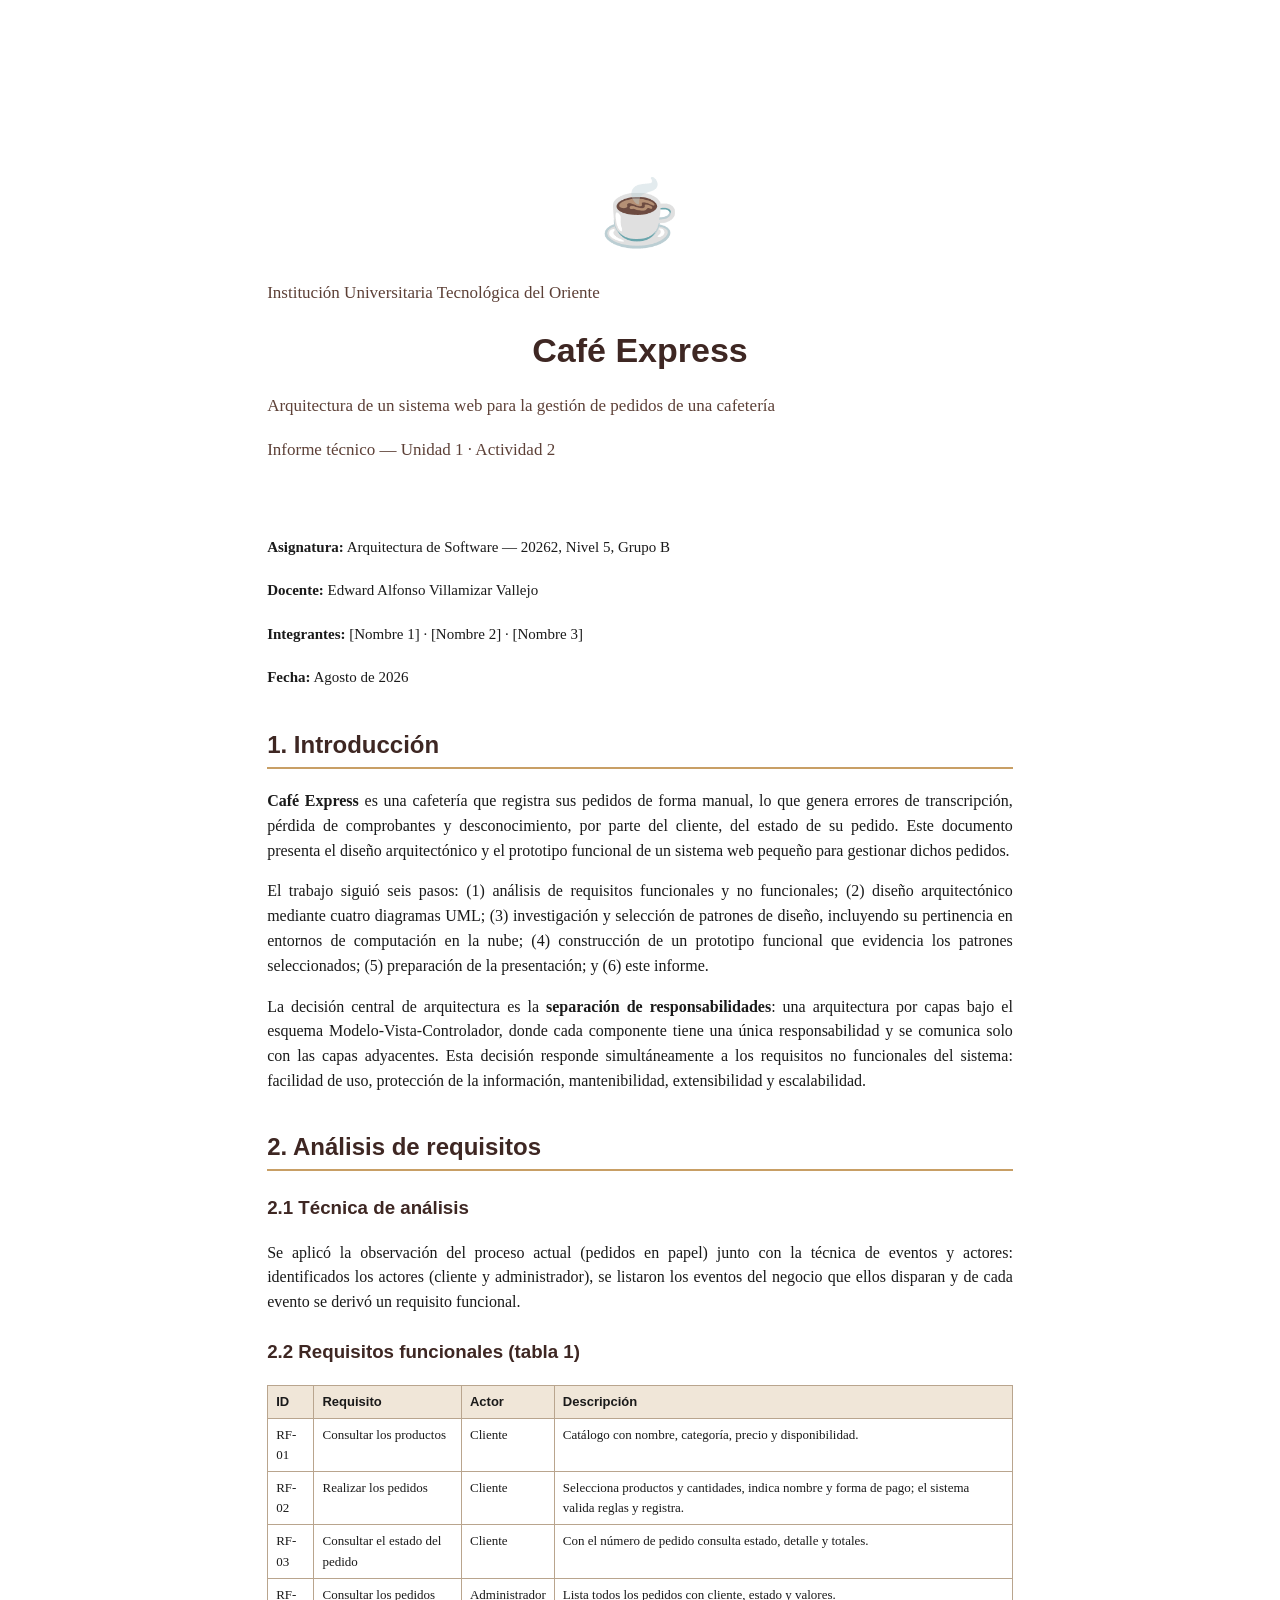
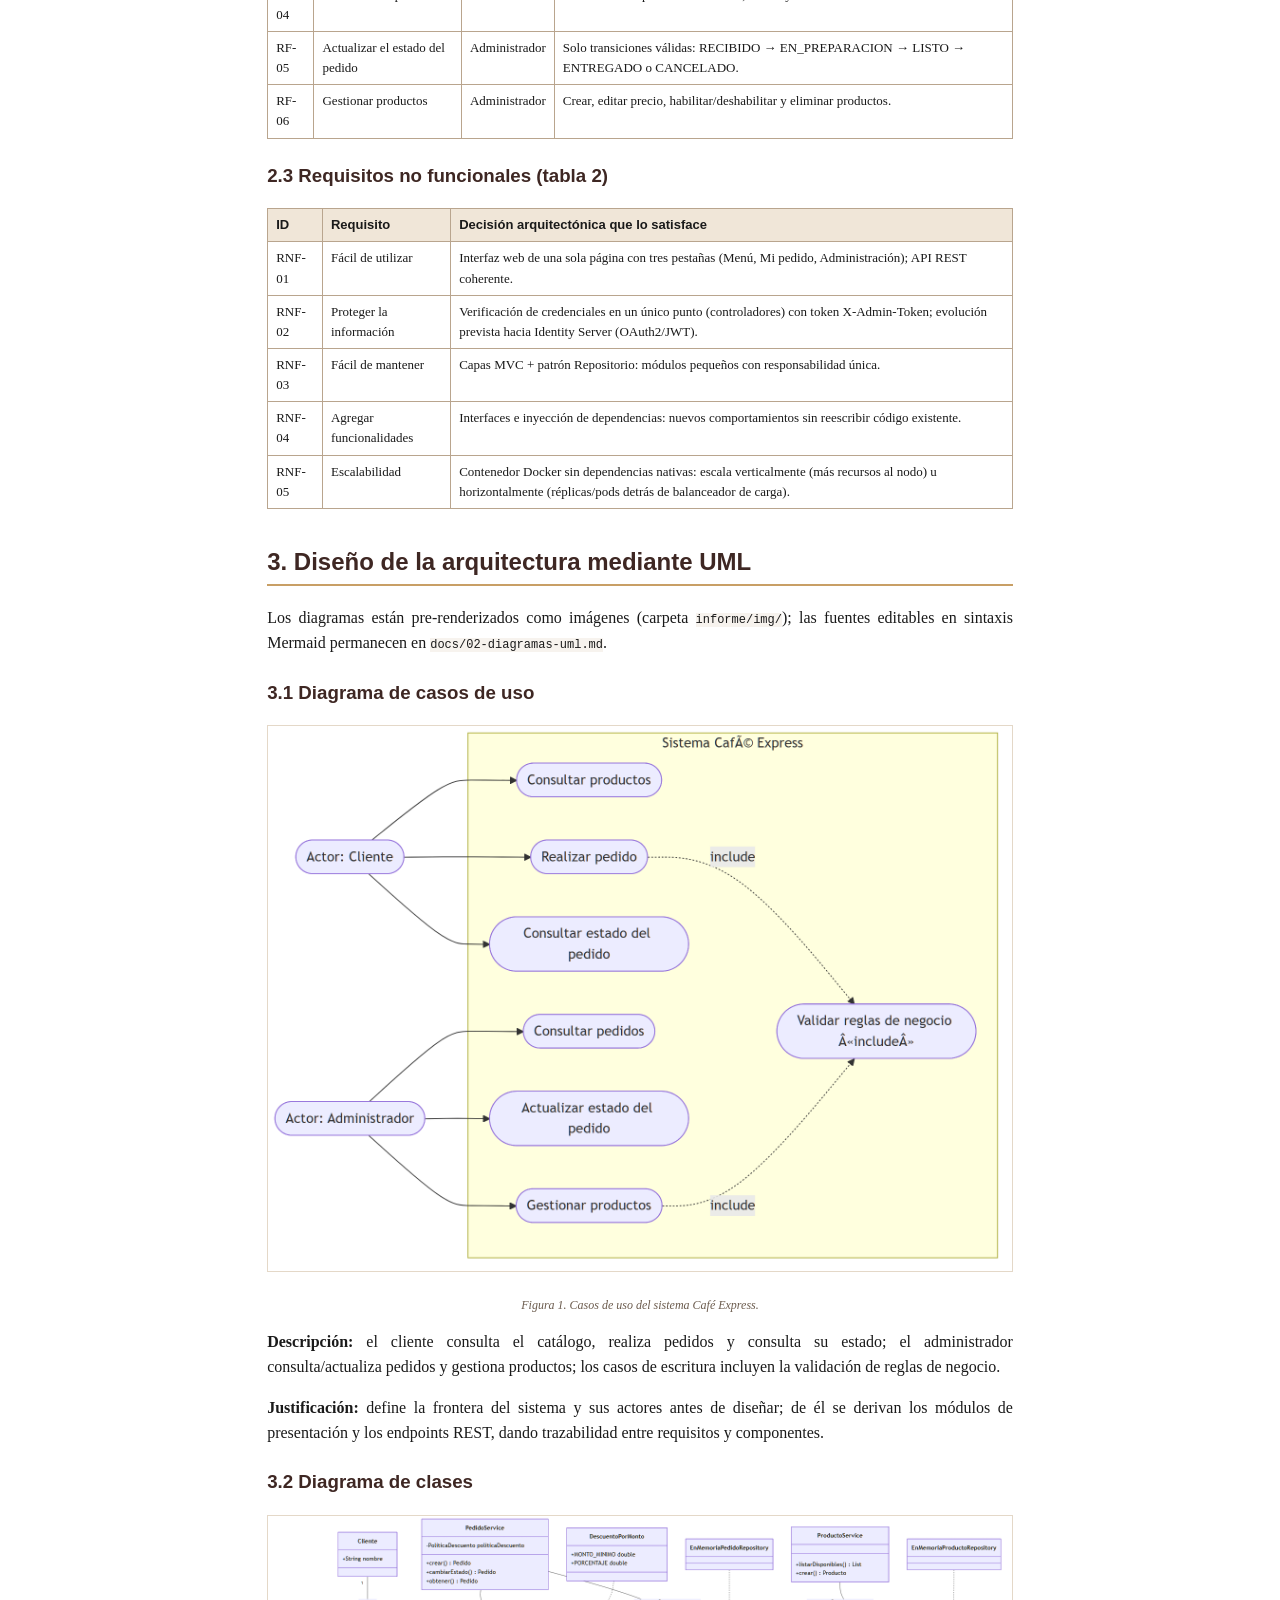
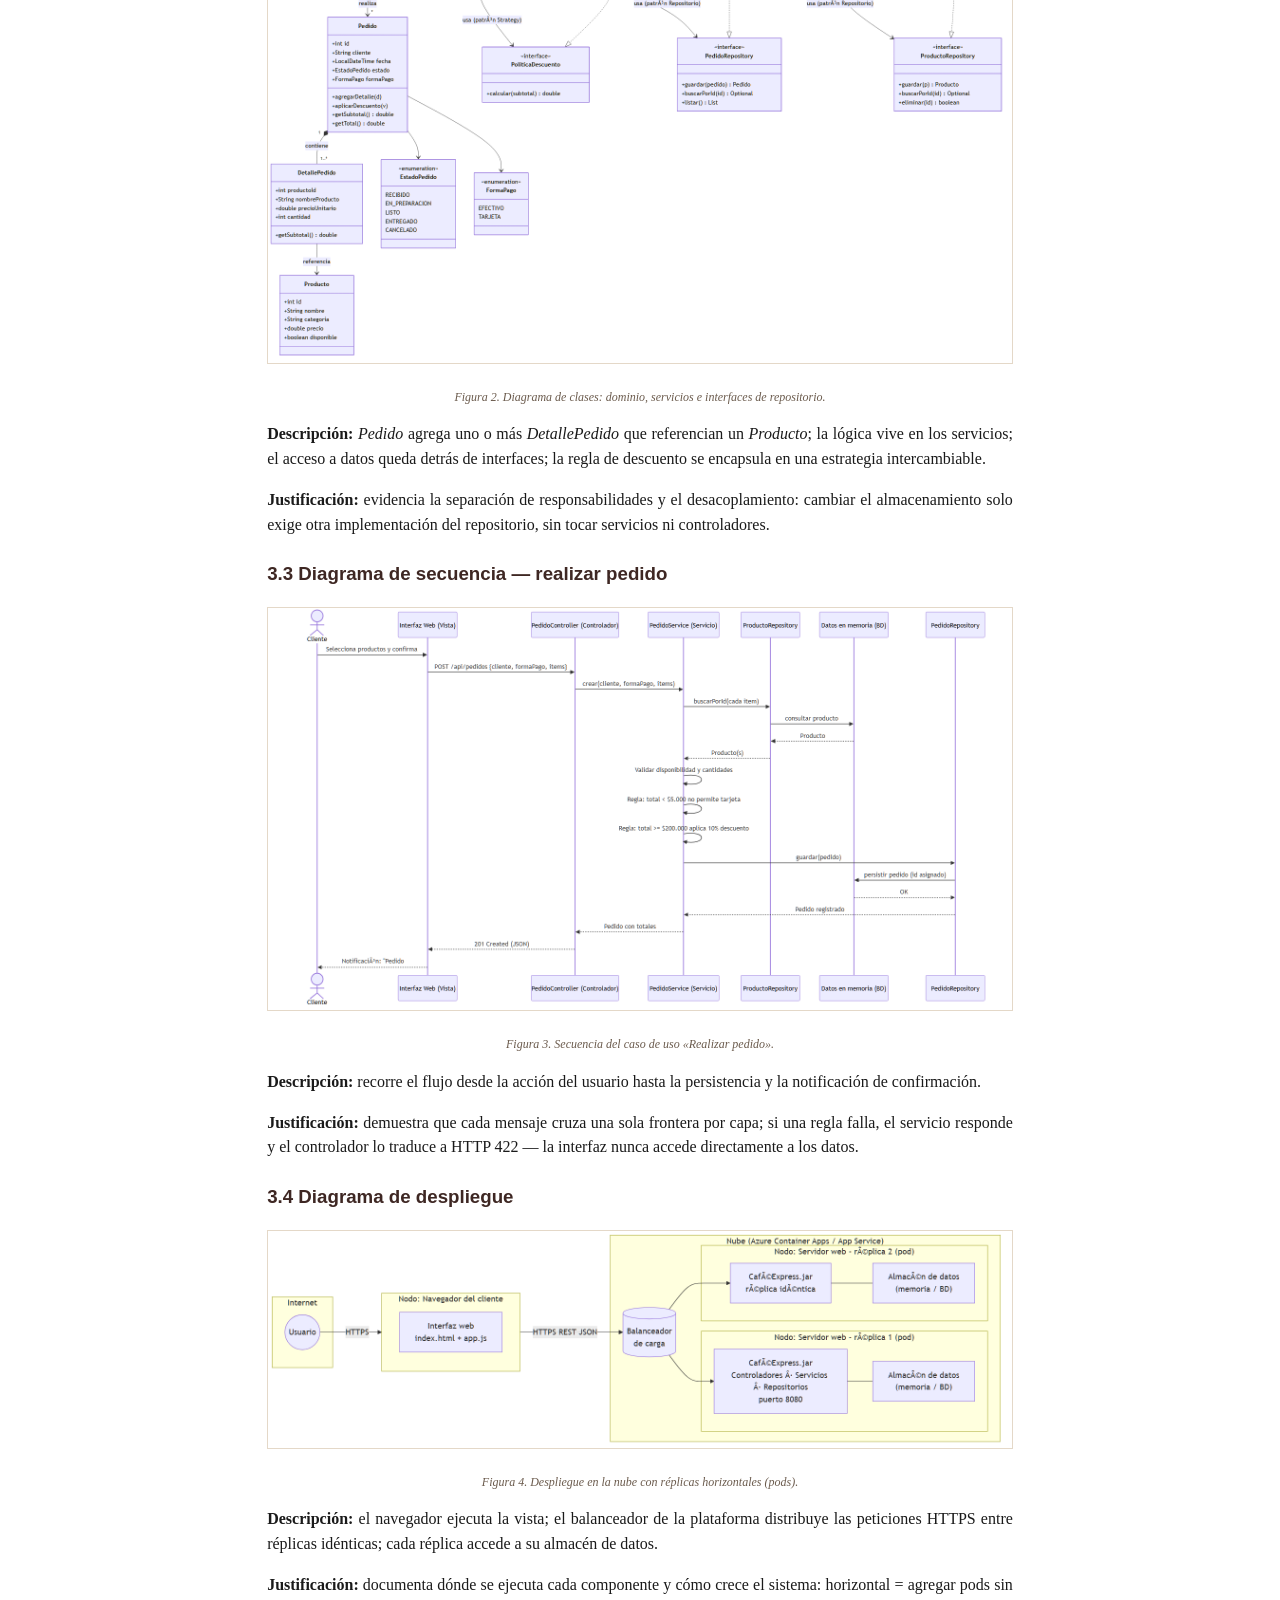
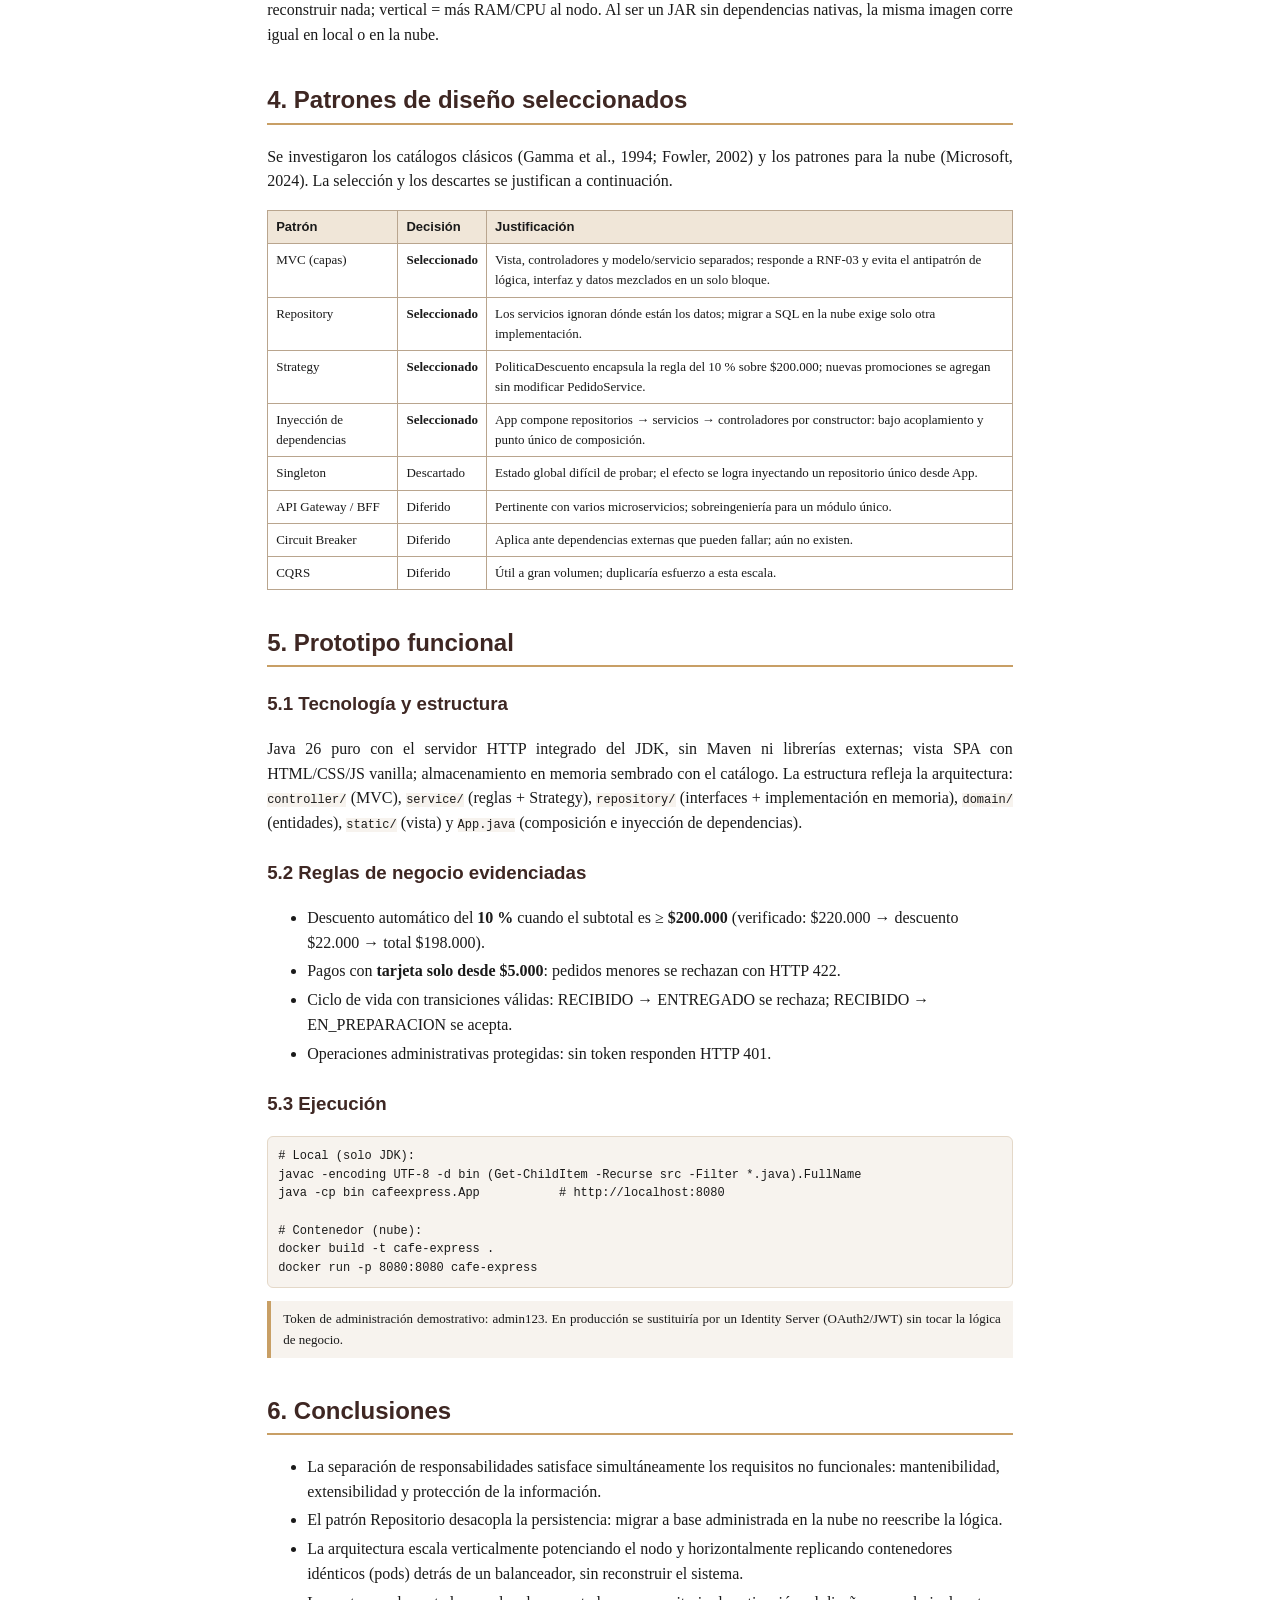
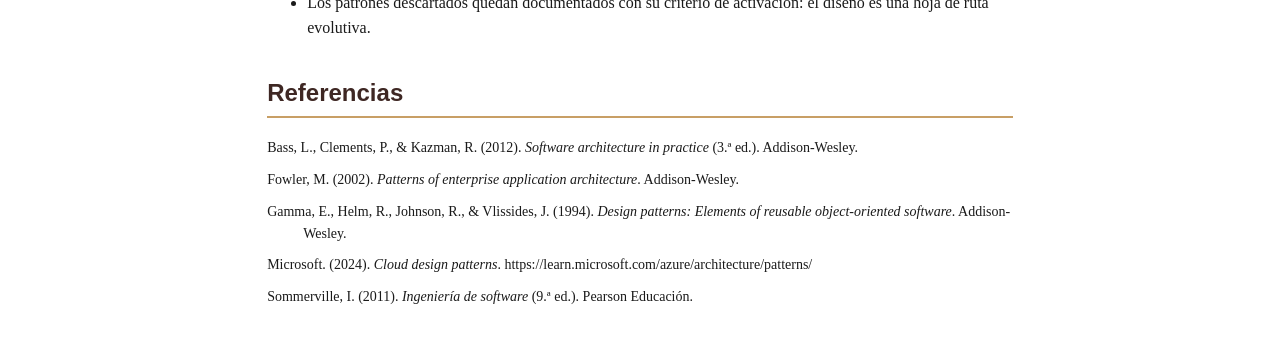
<file: informe/informe-cafe-express.html>
<!DOCTYPE html>
<html lang="es">
<head>
<meta charset="UTF-8">
<title>Informe Técnico APA — Café Express</title>
<style>
    @page { size: A4; margin: 2cm; }
    * { box-sizing: border-box; }
    body { font-family: Georgia, "Times New Roman", serif; color: #1a1a1a; line-height: 1.55;
           max-width: 21cm; margin: 0 auto; padding: 24px; background: #fff; }
    h1, h2, h3 { font-family: "Segoe UI", Arial, sans-serif; color: #3e2723; }
    h2 { border-bottom: 2px solid #c89f65; padding-bottom: 4px; margin-top: 34px; page-break-after: avoid; }
    h3 { margin-top: 22px; page-break-after: avoid; }
    p { text-align: justify; }
    table { border-collapse: collapse; width: 100%; font-size: 13px; margin: 12px 0; }
    th, td { border: 1px solid #b9a58e; padding: 6px 8px; text-align: left; vertical-align: top; }
    th { background: #f0e6d8; font-family: "Segoe UI", Arial, sans-serif; }
    code, pre { font-family: Consolas, monospace; font-size: 12px; background: #f7f3ee; }
    pre { padding: 10px; border-radius: 6px; overflow-x: auto; border: 1px solid #e4d8c8; }
    figure { text-align: center; page-break-inside: avoid; margin: 16px 0; }
    figure img { max-width: 100%; height: auto; border: 1px solid #e4d8c8; background: #fff; }
    .pie { font-size: 12px; color: #6b5b4d; text-align: center; font-style: italic; }
    .portada { text-align: center; page-break-after: always; }
    .portada h1 { font-size: 34px; margin: 8px 0; }
    .portada .logo { font-size: 64px; }
    .portada .sub { font-size: 17px; color: #5d4037; }
    .portada .datos { margin-top: 70px; font-size: 15px; line-height: 1.9; }
    .referencia { padding-left: 36px; text-indent: -36px; margin: 10px 0; font-size: 14px; text-align: left; }
    .nota { background: #f7f3ee; border-left: 4px solid #c89f65; padding: 8px 12px; font-size: 13px; }
    ul li { margin-bottom: 4px; }
    @media print { body { padding: 0; } }
</style>
</head>
<body>

<section class="portada" style="padding-top:140px">
    <div class="logo">&#9749;</div>
    <p class="sub">Institución Universitaria Tecnológica del Oriente</p>
    <h1>Café Express</h1>
    <p class="sub">Arquitectura de un sistema web para la gestión de pedidos de una cafetería</p>
    <p class="sub">Informe técnico — Unidad 1 · Actividad 2</p>
    <div class="datos">
        <p><strong>Asignatura:</strong> Arquitectura de Software — 20262, Nivel 5, Grupo B</p>
        <p><strong>Docente:</strong> Edward Alfonso Villamizar Vallejo</p>
        <p><strong>Integrantes:</strong> [Nombre 1] · [Nombre 2] · [Nombre 3]</p>
        <p><strong>Fecha:</strong> Agosto de 2026</p>
    </div>
</section>
<h2>1. Introducción</h2>
<p><strong>Café Express</strong> es una cafetería que registra sus pedidos de forma manual, lo que genera
errores de transcripción, pérdida de comprobantes y desconocimiento, por parte del cliente, del estado de
su pedido. Este documento presenta el diseño arquitectónico y el prototipo funcional de un sistema web
pequeño para gestionar dichos pedidos.</p>
<p>El trabajo siguió seis pasos: (1) análisis de requisitos funcionales y no funcionales; (2) diseño
arquitectónico mediante cuatro diagramas UML; (3) investigación y selección de patrones de diseño,
incluyendo su pertinencia en entornos de computación en la nube; (4) construcción de un prototipo
funcional que evidencia los patrones seleccionados; (5) preparación de la presentación; y (6) este informe.</p>
<p>La decisión central de arquitectura es la <strong>separación de responsabilidades</strong>: una
arquitectura por capas bajo el esquema Modelo-Vista-Controlador, donde cada componente tiene una única
responsabilidad y se comunica solo con las capas adyacentes. Esta decisión responde simultáneamente a los
requisitos no funcionales del sistema: facilidad de uso, protección de la información, mantenibilidad,
extensibilidad y escalabilidad.</p>

<h2>2. Análisis de requisitos</h2>
<h3>2.1 Técnica de análisis</h3>
<p>Se aplicó la observación del proceso actual (pedidos en papel) junto con la técnica de eventos y
actores: identificados los actores (cliente y administrador), se listaron los eventos del negocio que
ellos disparan y de cada evento se derivó un requisito funcional.</p>

<h3>2.2 Requisitos funcionales (tabla 1)</h3>
<table>
<tr><th>ID</th><th>Requisito</th><th>Actor</th><th>Descripción</th></tr>
<tr><td>RF-01</td><td>Consultar los productos</td><td>Cliente</td>
<td>Catálogo con nombre, categoría, precio y disponibilidad.</td></tr>
<tr><td>RF-02</td><td>Realizar los pedidos</td><td>Cliente</td>
<td>Selecciona productos y cantidades, indica nombre y forma de pago; el sistema valida reglas y registra.</td></tr>
<tr><td>RF-03</td><td>Consultar el estado del pedido</td><td>Cliente</td>
<td>Con el número de pedido consulta estado, detalle y totales.</td></tr>
<tr><td>RF-04</td><td>Consultar los pedidos</td><td>Administrador</td>
<td>Lista todos los pedidos con cliente, estado y valores.</td></tr>
<tr><td>RF-05</td><td>Actualizar el estado del pedido</td><td>Administrador</td>
<td>Solo transiciones válidas: RECIBIDO → EN_PREPARACION → LISTO → ENTREGADO o CANCELADO.</td></tr>
<tr><td>RF-06</td><td>Gestionar productos</td><td>Administrador</td>
<td>Crear, editar precio, habilitar/deshabilitar y eliminar productos.</td></tr>
</table>

<h3>2.3 Requisitos no funcionales (tabla 2)</h3>
<table>
<tr><th>ID</th><th>Requisito</th><th>Decisión arquitectónica que lo satisface</th></tr>
<tr><td>RNF-01</td><td>Fácil de utilizar</td>
<td>Interfaz web de una sola página con tres pestañas (Menú, Mi pedido, Administración); API REST coherente.</td></tr>
<tr><td>RNF-02</td><td>Proteger la información</td>
<td>Verificación de credenciales en un único punto (controladores) con token X-Admin-Token;
evolución prevista hacia Identity Server (OAuth2/JWT).</td></tr>
<tr><td>RNF-03</td><td>Fácil de mantener</td>
<td>Capas MVC + patrón Repositorio: módulos pequeños con responsabilidad única.</td></tr>
<tr><td>RNF-04</td><td>Agregar funcionalidades</td>
<td>Interfaces e inyección de dependencias: nuevos comportamientos sin reescribir código existente.</td></tr>
<tr><td>RNF-05</td><td>Escalabilidad</td>
<td>Contenedor Docker sin dependencias nativas: escala verticalmente (más recursos al nodo)
u horizontalmente (réplicas/pods detrás de balanceador de carga).</td></tr>
</table>
<h2>3. Diseño de la arquitectura mediante UML</h2>
<p>Los diagramas están pre-renderizados como imágenes (carpeta <code>informe/img/</code>);
las fuentes editables en sintaxis Mermaid permanecen en <code>docs/02-diagramas-uml.md</code>.</p>

<h3>3.1 Diagrama de casos de uso</h3>
<figure><img src="img/fig1-casos-uso.png" alt="Diagrama de casos de uso"></figure>
<p class="pie">Figura 1. Casos de uso del sistema Café Express.</p>
<p><strong>Descripción:</strong> el cliente consulta el catálogo, realiza pedidos y consulta su estado;
el administrador consulta/actualiza pedidos y gestiona productos; los casos de escritura incluyen la
validación de reglas de negocio.</p>
<p><strong>Justificación:</strong> define la frontera del sistema y sus actores antes de diseñar; de él
se derivan los módulos de presentación y los endpoints REST, dando trazabilidad entre requisitos y componentes.</p>

<h3>3.2 Diagrama de clases</h3>
<figure><img src="img/fig2-clases.png" alt="Diagrama de clases"></figure>
<p class="pie">Figura 2. Diagrama de clases: dominio, servicios e interfaces de repositorio.</p>
<p><strong>Descripción:</strong> <em>Pedido</em> agrega uno o más <em>DetallePedido</em> que referencian
un <em>Producto</em>; la lógica vive en los servicios; el acceso a datos queda detrás de interfaces;
la regla de descuento se encapsula en una estrategia intercambiable.</p>
<p><strong>Justificación:</strong> evidencia la separación de responsabilidades y el desacoplamiento:
cambiar el almacenamiento solo exige otra implementación del repositorio, sin tocar servicios ni controladores.</p>

<h3>3.3 Diagrama de secuencia — realizar pedido</h3>
<figure><img src="img/fig3-secuencia.png" alt="Diagrama de secuencia"></figure>
<p class="pie">Figura 3. Secuencia del caso de uso «Realizar pedido».</p>
<p><strong>Descripción:</strong> recorre el flujo desde la acción del usuario hasta la persistencia
y la notificación de confirmación.</p>
<p><strong>Justificación:</strong> demuestra que cada mensaje cruza una sola frontera por capa; si una
regla falla, el servicio responde y el controlador lo traduce a HTTP 422 — la interfaz nunca accede
directamente a los datos.</p>

<h3>3.4 Diagrama de despliegue</h3>
<figure><img src="img/fig4-despliegue.png" alt="Diagrama de despliegue"></figure>
<p class="pie">Figura 4. Despliegue en la nube con réplicas horizontales (pods).</p>
<p><strong>Descripción:</strong> el navegador ejecuta la vista; el balanceador de la plataforma distribuye
las peticiones HTTPS entre réplicas idénticas; cada réplica accede a su almacén de datos.</p>
<p><strong>Justificación:</strong> documenta dónde se ejecuta cada componente y cómo crece el sistema:
horizontal = agregar pods sin reconstruir nada; vertical = más RAM/CPU al nodo. Al ser un JAR sin
dependencias nativas, la misma imagen corre igual en local o en la nube.</p>
<h2>4. Patrones de diseño seleccionados</h2>
<p>Se investigaron los catálogos clásicos (Gamma et al., 1994; Fowler, 2002) y los patrones para la nube
(Microsoft, 2024). La selección y los descartes se justifican a continuación.</p>
<table>
<tr><th>Patrón</th><th>Decisión</th><th>Justificación</th></tr>
<tr><td>MVC (capas)</td><td><strong>Seleccionado</strong></td>
<td>Vista, controladores y modelo/servicio separados; responde a RNF-03 y evita el antipatrón de
lógica, interfaz y datos mezclados en un solo bloque.</td></tr>
<tr><td>Repository</td><td><strong>Seleccionado</strong></td>
<td>Los servicios ignoran dónde están los datos; migrar a SQL en la nube exige solo otra implementación.</td></tr>
<tr><td>Strategy</td><td><strong>Seleccionado</strong></td>
<td>PoliticaDescuento encapsula la regla del 10 % sobre $200.000; nuevas promociones se agregan sin modificar PedidoService.</td></tr>
<tr><td>Inyección de dependencias</td><td><strong>Seleccionado</strong></td>
<td>App compone repositorios → servicios → controladores por constructor: bajo acoplamiento y punto único de composición.</td></tr>
<tr><td>Singleton</td><td>Descartado</td>
<td>Estado global difícil de probar; el efecto se logra inyectando un repositorio único desde App.</td></tr>
<tr><td>API Gateway / BFF</td><td>Diferido</td>
<td>Pertinente con varios microservicios; sobreingeniería para un módulo único.</td></tr>
<tr><td>Circuit Breaker</td><td>Diferido</td>
<td>Aplica ante dependencias externas que pueden fallar; aún no existen.</td></tr>
<tr><td>CQRS</td><td>Diferido</td>
<td>Útil a gran volumen; duplicaría esfuerzo a esta escala.</td></tr>
</table>

<h2>5. Prototipo funcional</h2>
<h3>5.1 Tecnología y estructura</h3>
<p>Java 26 puro con el servidor HTTP integrado del JDK, sin Maven ni librerías externas; vista SPA con
HTML/CSS/JS vanilla; almacenamiento en memoria sembrado con el catálogo. La estructura refleja la arquitectura:
<code>controller/</code> (MVC), <code>service/</code> (reglas + Strategy), <code>repository/</code>
(interfaces + implementación en memoria), <code>domain/</code> (entidades), <code>static/</code> (vista)
y <code>App.java</code> (composición e inyección de dependencias).</p>

<h3>5.2 Reglas de negocio evidenciadas</h3>
<ul>
<li>Descuento automático del <strong>10 %</strong> cuando el subtotal es ≥ <strong>$200.000</strong>
(verificado: $220.000 → descuento $22.000 → total $198.000).</li>
<li>Pagos con <strong>tarjeta solo desde $5.000</strong>: pedidos menores se rechazan con HTTP 422.</li>
<li>Ciclo de vida con transiciones válidas: RECIBIDO → ENTREGADO se rechaza; RECIBIDO → EN_PREPARACION se acepta.</li>
<li>Operaciones administrativas protegidas: sin token responden HTTP 401.</li>
</ul>

<h3>5.3 Ejecución</h3>
<pre># Local (solo JDK):
javac -encoding UTF-8 -d bin (Get-ChildItem -Recurse src -Filter *.java).FullName
java -cp bin cafeexpress.App           # http://localhost:8080

# Contenedor (nube):
docker build -t cafe-express .
docker run -p 8080:8080 cafe-express</pre>
<p class="nota">Token de administración demostrativo: admin123. En producción se sustituiría por un
Identity Server (OAuth2/JWT) sin tocar la lógica de negocio.</p>

<h2>6. Conclusiones</h2>
<ul>
<li>La separación de responsabilidades satisface simultáneamente los requisitos no funcionales:
mantenibilidad, extensibilidad y protección de la información.</li>
<li>El patrón Repositorio desacopla la persistencia: migrar a base administrada en la nube no reescribe la lógica.</li>
<li>La arquitectura escala verticalmente potenciando el nodo y horizontalmente replicando contenedores idénticos
(pods) detrás de un balanceador, sin reconstruir el sistema.</li>
<li>Los patrones descartados quedan documentados con su criterio de activación: el diseño es una hoja de ruta evolutiva.</li>
</ul>

<h2>Referencias</h2>
<p class="referencia">Bass, L., Clements, P., &amp; Kazman, R. (2012). <em>Software architecture in practice</em> (3.ª ed.). Addison-Wesley.</p>
<p class="referencia">Fowler, M. (2002). <em>Patterns of enterprise application architecture</em>. Addison-Wesley.</p>
<p class="referencia">Gamma, E., Helm, R., Johnson, R., &amp; Vlissides, J. (1994). <em>Design patterns: Elements of reusable object-oriented software</em>. Addison-Wesley.</p>
<p class="referencia">Microsoft. (2024). <em>Cloud design patterns</em>. https://learn.microsoft.com/azure/architecture/patterns/</p>
<p class="referencia">Sommerville, I. (2011). <em>Ingeniería de software</em> (9.ª ed.). Pearson Educación.</p>
</body>
</html>
</file>
